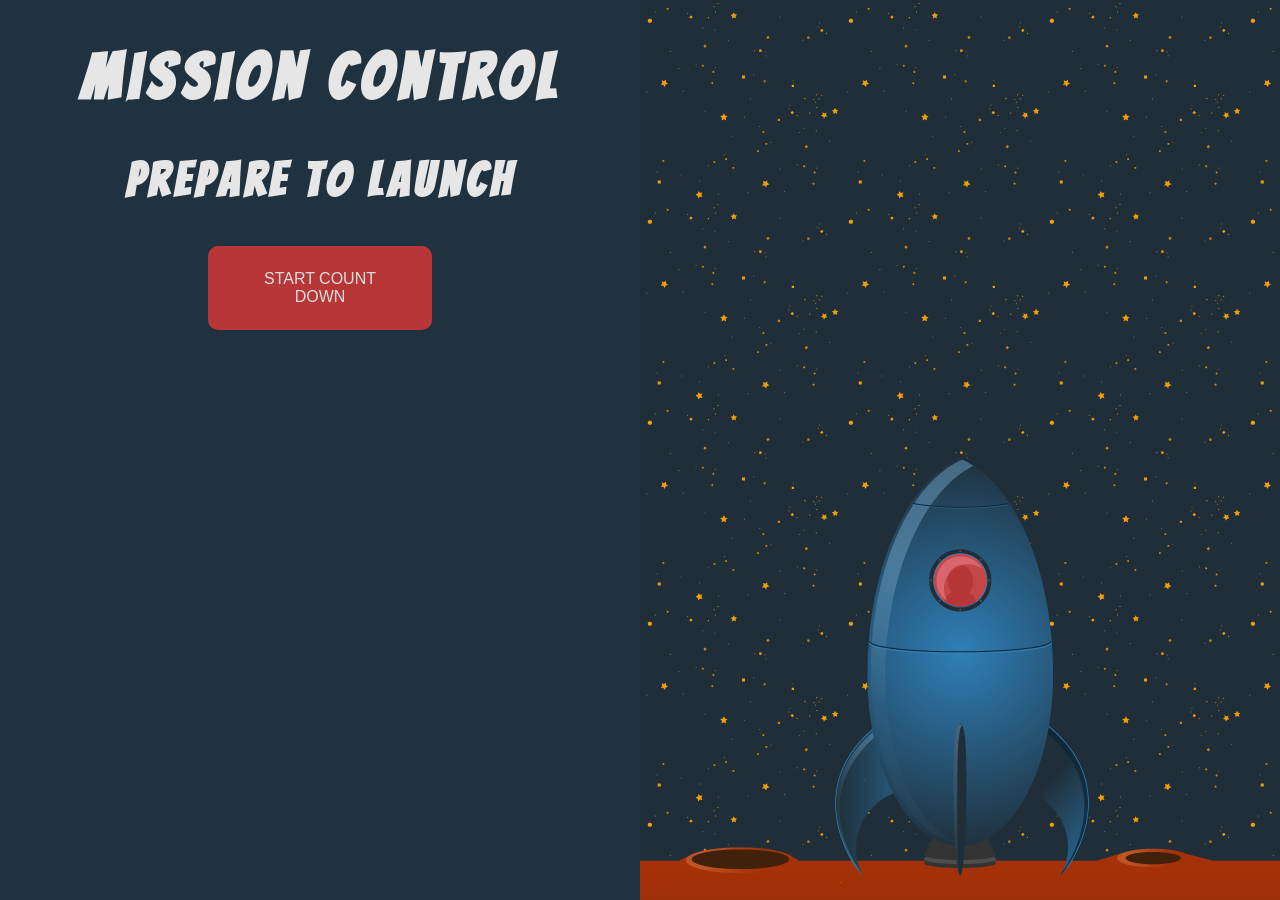
<file: module_3/mission_control/mission_control/index.html>
<!DOCTYPE html>
<html lang="en">
    <head>
        <meta charset="UTF-8">
        <title>Rocket Launcher</title>
        <link rel="stylesheet" type="text/css" href="style.css">
        <link href='https://fonts.googleapis.com/css?family=Bangers' rel='stylesheet' type='text/css'>
    </head>

    <body>
        <div id="left">
            <h1>Mission Control</h1>
            <div id="mission-control">
                <h2 id="control-title"></h2>
                <a href="#" id="control-button" class="hide" ></a>
            </div>
            <h2 id="countdown"></h2>
        </div>

        <div id="right">
            <div id="ground"></div>
            <div id="rocket"></div>
        </div>

        <script type="text/javascript" src="script.js"></script>
    </body>

</html>
</file>
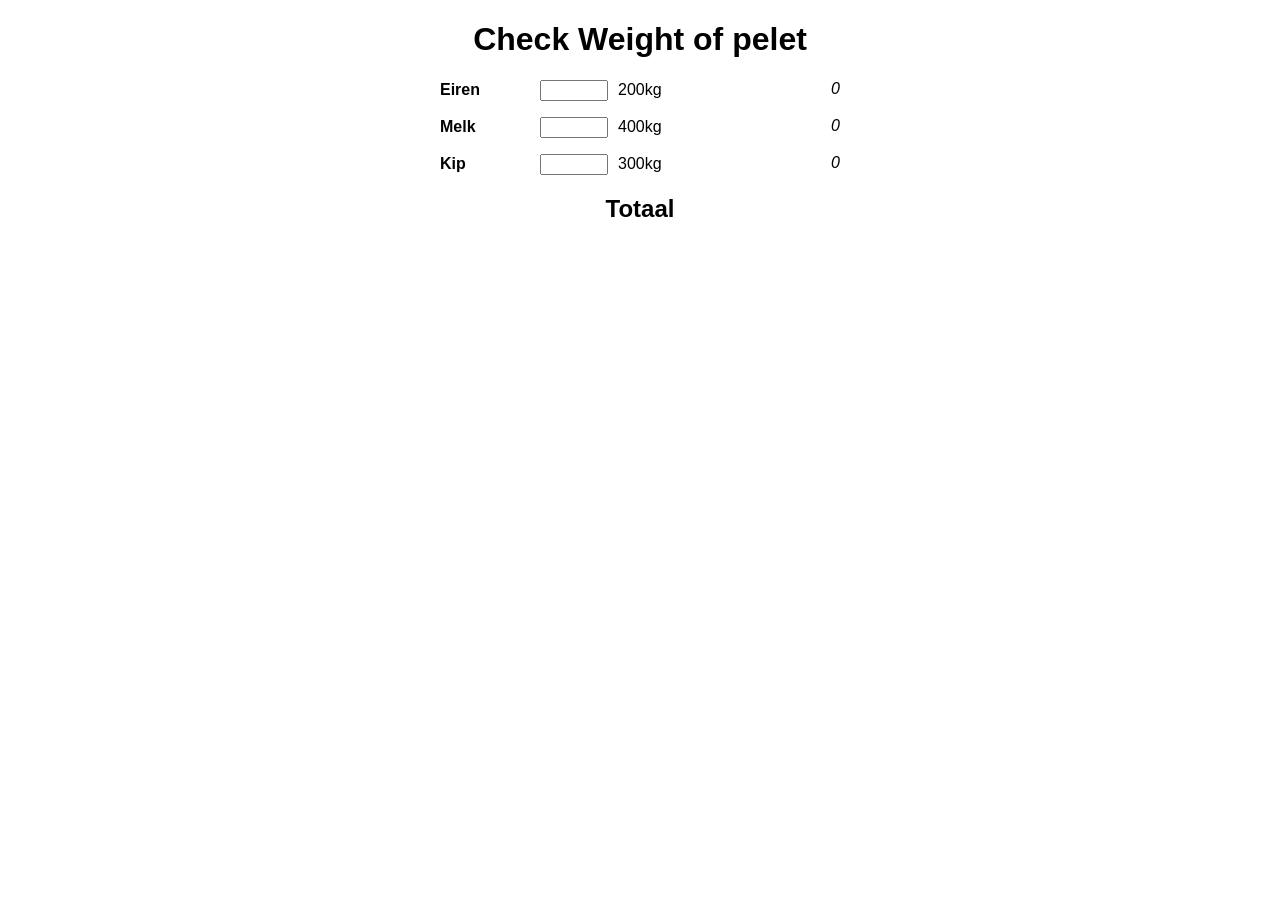
<file: module_3/Deel-2/js/pelet.html>
<!DOCTYPE html>
<html>
<head>
    <link rel="stylesheet" href='pellet.css'>
</head>

<body>
    <h1>Check Weight of pelet</h1>
    <div id ='checker'>
        <!-- <p> -->
            <!-- <label> eiren</label>
            <input type= "number" name="input" id="nr_eiren" min="0" max= "100" value="">
            <span>200</span>
            <span id="eiren">600</span>
        </p>
        <p>
            <label> melk</label>
            <input type="number" name=" input" id="nr_melk" min = "" value="3">
        </p> -->
    </div>
    <h2>Totaal</h2>
    <div id = 'Totaal'>
        

    </div>
    <script src ="meter.js"></script>
</body>
</html>
</file>
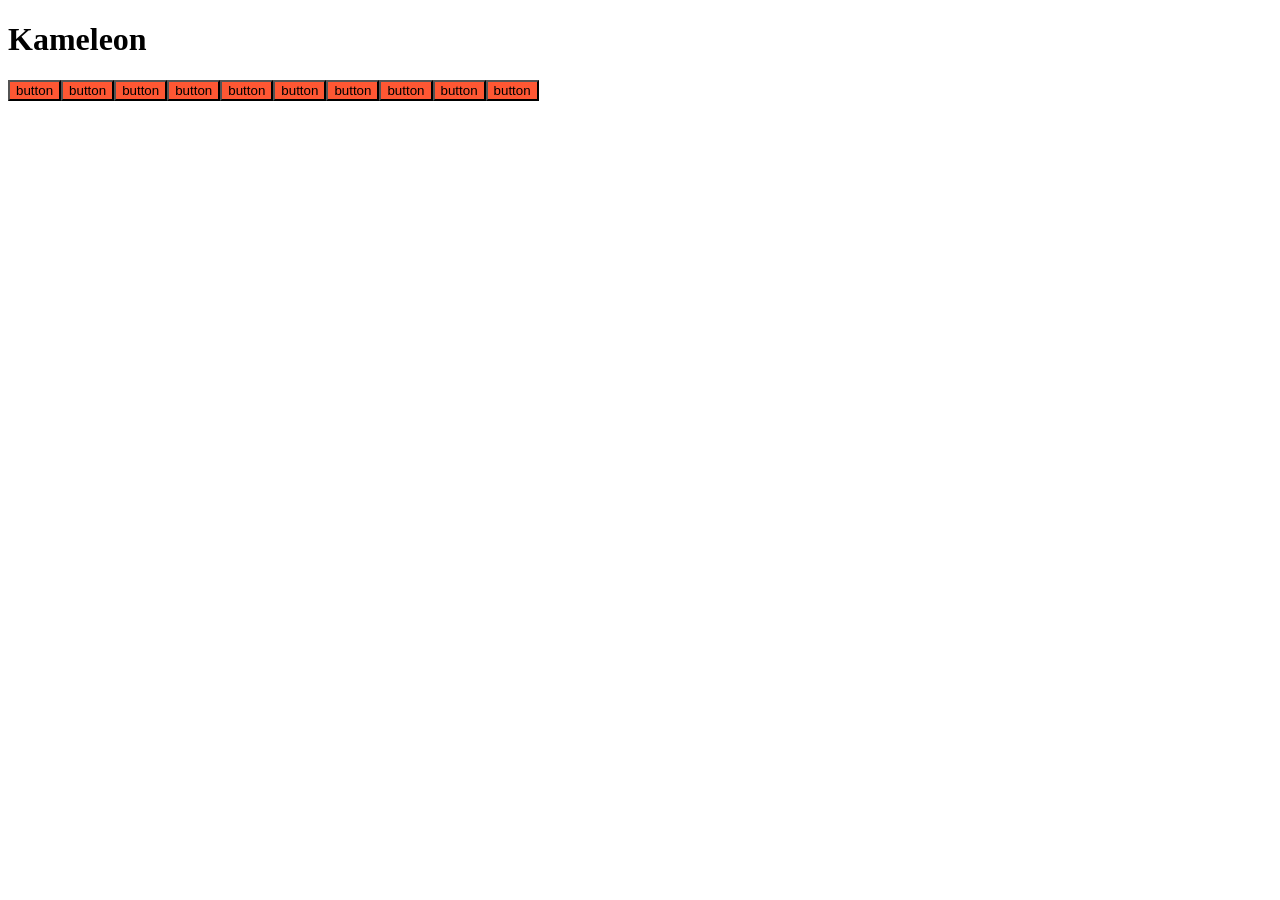
<file: module_3/Deel-2/js_2/kameleon.html>
<!doctype html>
<html>
<head>
    <style>

    </style>
</head>

<body>
    <h1>Kameleon</h1>
    <section id="container"></section>

    <script>
        texts = ['button', 'start', 'knop', 'press'];
colors = ['#FF5733', '#33FF57', '#FF5733', '#5733FF'];

for (i = 0; i < 10; i = i + 1) {
    let button = document.createElement('button');

    button.textIndex = 0
    button.textContent = texts[button.textIndex];
    button.style.backgroundColor = colors[button.textIndex];

    let container = document.getElementById('container');
    // console.dir(container);
    container.appendChild(button);
    button.addEventListener('click', click)
}
function click(event){
    this.textIndex += 1;
    if(this.textIndex >= texts.length)
    {
        this.textIndex = 0;
    }
    this.textContent = texts[this.textIndex];
    
    this.style.backgroundColor = colors[this.textIndex];
    
}
    </script>
</body>

</html>
</file>
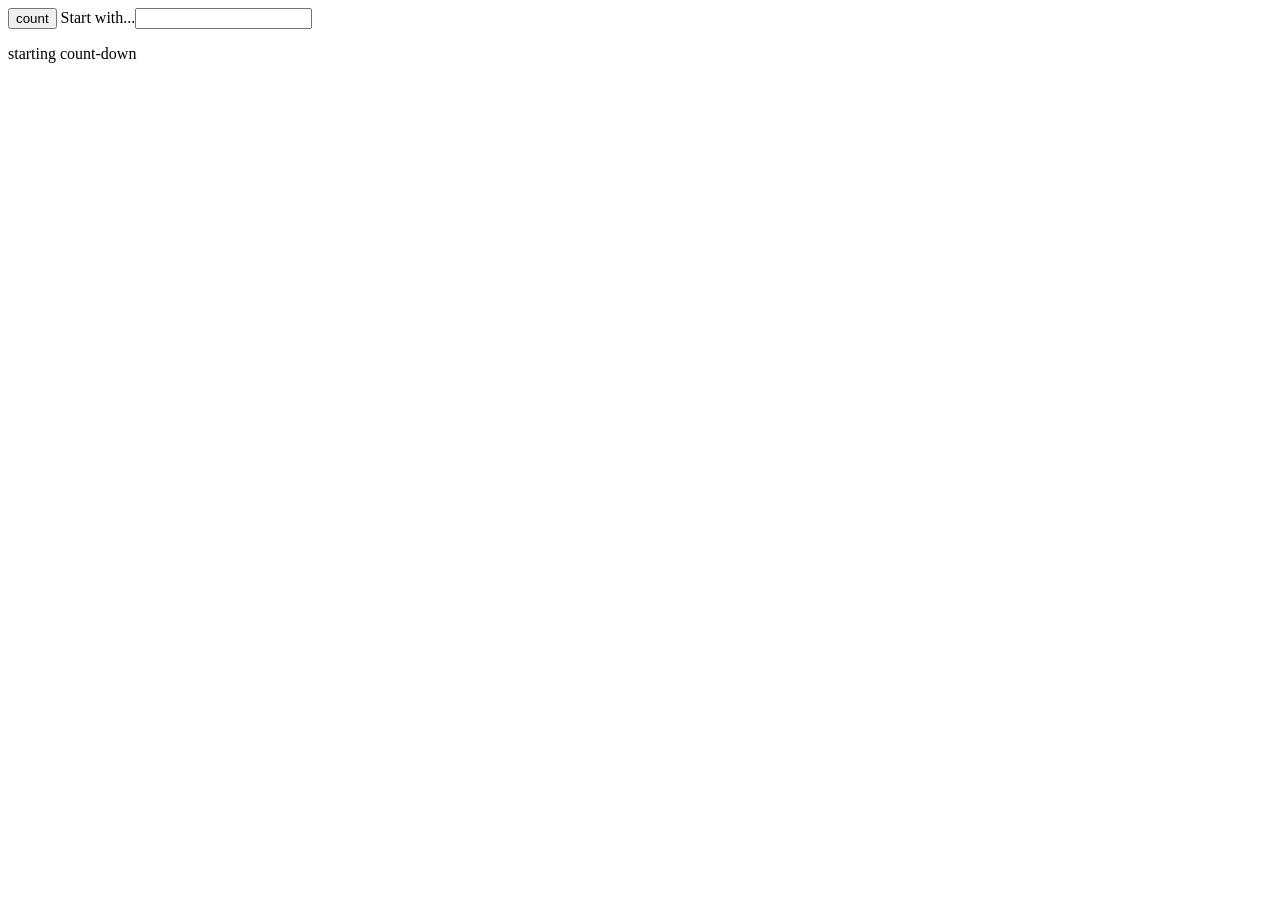
<file: module_3/Deel-2/js_3/aftel.html>
<!doctype html>
<html>
<head>
    <link rel = "stylesheet" href="">
</head>

<style>


</style>
<body>
    <div class="animated-div"></div>
    <button id="press-button">count</button>
    <label>Start with...</label><input id="start-number" type="text">
    <p id="show-count">starting count-down</p>

    <script>
        // let buttonCount = document.getElementById('button-count');
        let buttonCount;
        let pressButton = document.getElementById('press-button');
        let showCount = document.getElementById('show-count');
        let startInput = document.getElementById('start-number');

        function start(event){
            buttonCount = Number(startInput.value ||'10');
            counter =setInterval(doCountDown, 1000);
        }
        pressButton.addEventListener('click', start)
        function blastOff(event){
            alert('booom!!!!')
        }
        function doCountDown(event) {
            console.log('dit is een click van een element');
            showCount.textContent = buttonCount;
            // showCount.textContent = pressButton;
            buttonCount -= 1;
            if (buttonCount == 0){
                showCount.textContent = 'space ship lifting off ....';
                setTimeout(blastOff, 3000);
                clearInterval(counter);
                

            }
            
        }
        // buttonCount.addEventListener('click', doCountDown);

        // countDownId =setInterval(doCountDown, 1000);
        // console.log(countDownId);
    </script>
</body>

</html>
</file>
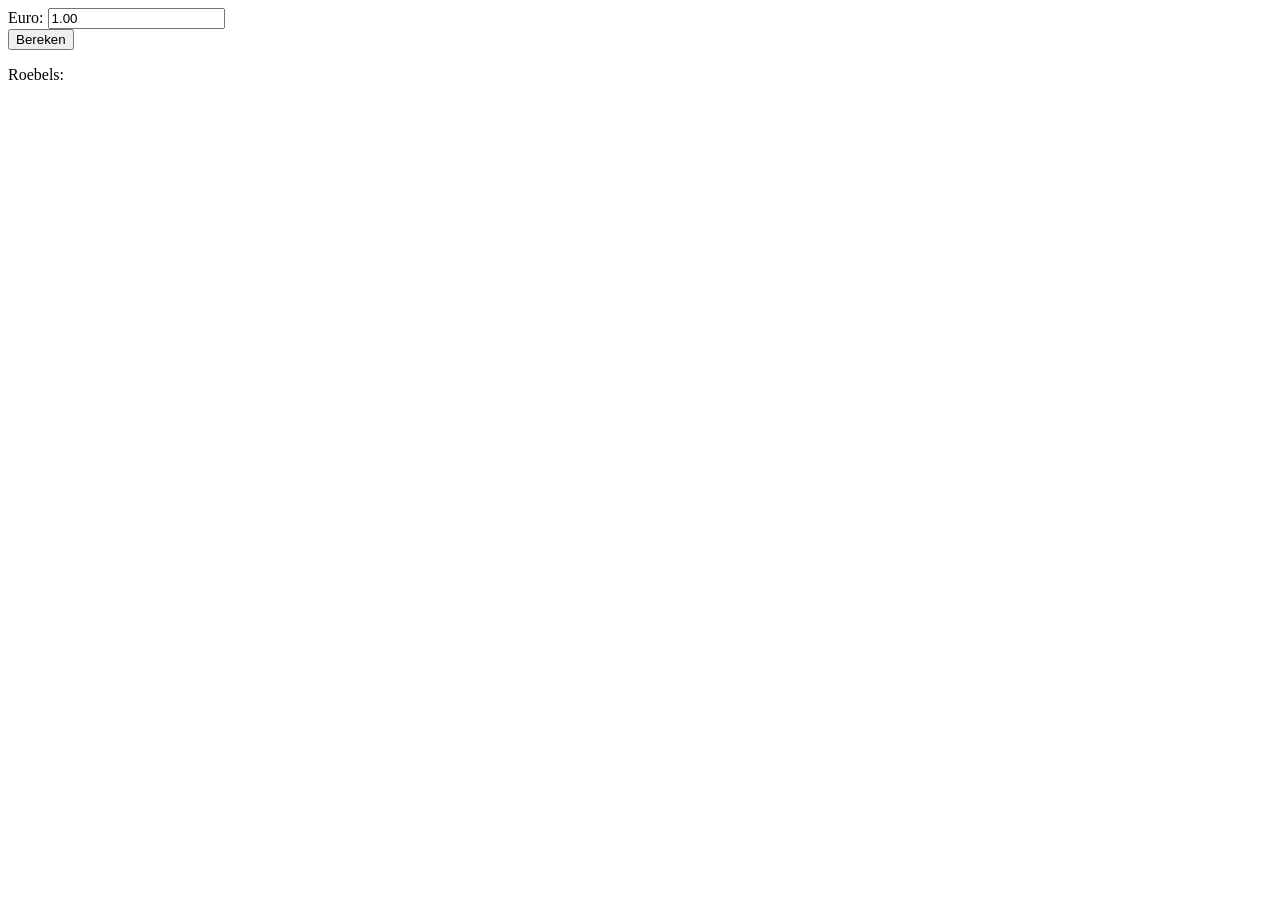
<file: module_3/Deel_1/GUI/buggy1_js.html>
<!-- haal de fouten uit de script -->
<!doctype html>
<html>
<head>
  <title>Roebels</title>
</head>
<body>
  Euro: <input type="text" step="0.01" id="input_euro" value="1.00"><br>

  <button id="bereken">Bereken</button>
  <p>Roebels:</p>
  <p id="bedrag"></p>
</body>
<script>
/*
  Onderstaande script moet ervoor zorgen dat als op de knop Bereken wordt geklikt de function berekening wordt aangeroepen. Deze berekent  het bedrag in roebels.
*/
  const EURO_ROEBEL_KOERS = 109; // is koers = aantal roebels voor 1 euro
  function convertRoebels(event){
    let euroInput = input_euro.value; // regel bevat bug
    let euros = Number(euroInput); // regel bevat bug
    let roebels = euros * EURO_ROEBEL_KOERS;
    bedrag.textContent = roebels;
  }

  bereken.addEventListener('click',convertRoebels); 
</script>
</html>
</file>
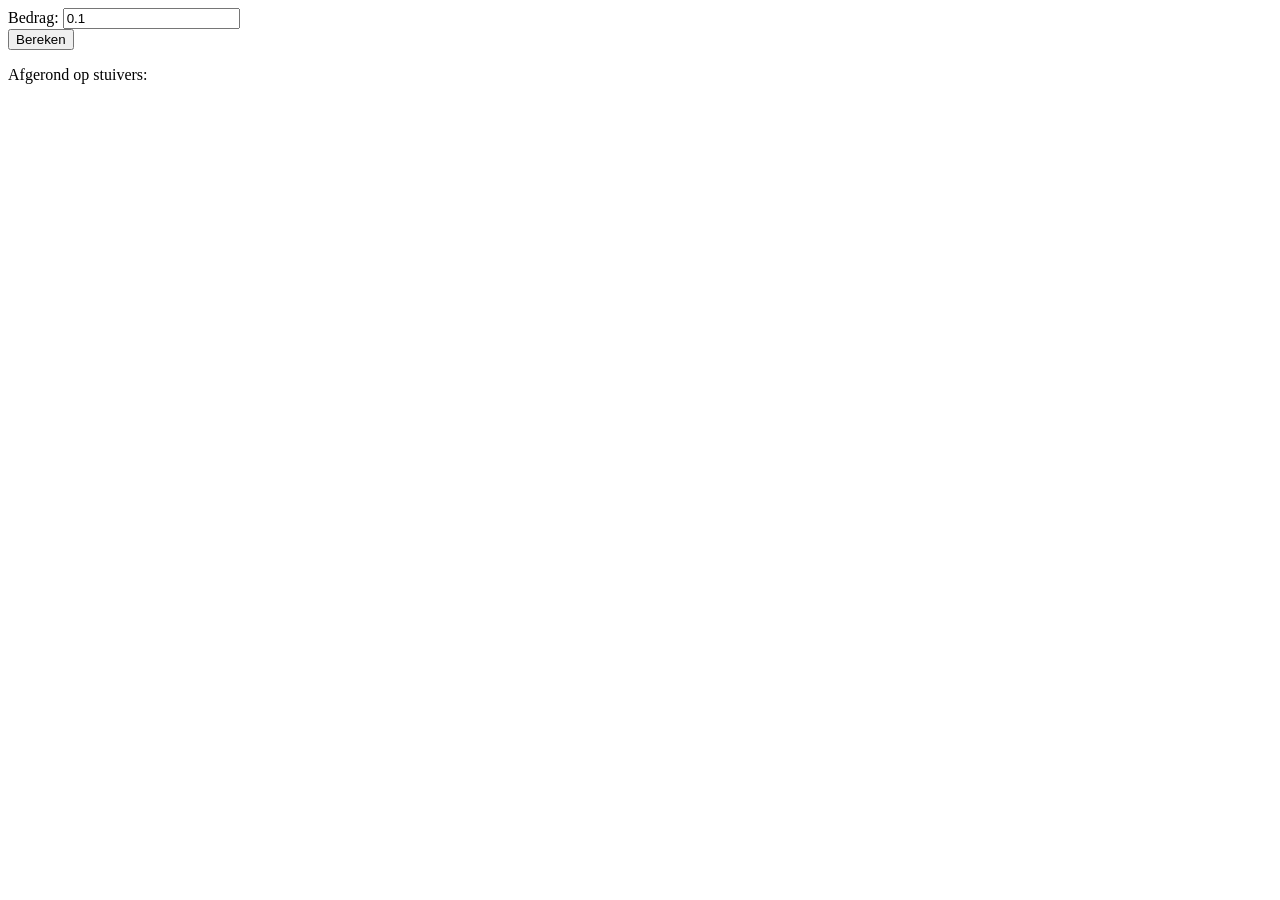
<file: module_3/Deel_1/GUI/buggy2_js.html>
<!-- haal de fouten uit de script -->
<!doctype html>
<html>
<head>
  <title>Ronde stuivers</title>
</head>
<body>
  Bedrag: <input type="number" step="1" id="input_amount" value="0.1"><br>

  <button id="calc">Bereken</button>
  <p>Afgerond op stuivers:</p>
  <p id="result_amount"></p>
</body>
<script>
/*
  Onderstaande script moet ervoor zorgen dat als op de knop Bereken wordt geklikt de function roundToCoin moet worden aangeroepen. Deze rond het bedrag af naar stuivers
*/
  const coin = 5; // regel bevat bug

  function roundToCoin(event){
    let amountInput = input_amount.value; 
    let amount = Number(amountInput); 
    let rounded = Math.round(amount * 100 / coin) * coin/ 100
    result_amount.textContent = rounded; // regel bevat bug
  }

  calc.addEventListener('click',roundToCoin); // regel bevat bug
</script>
</html>
</file>
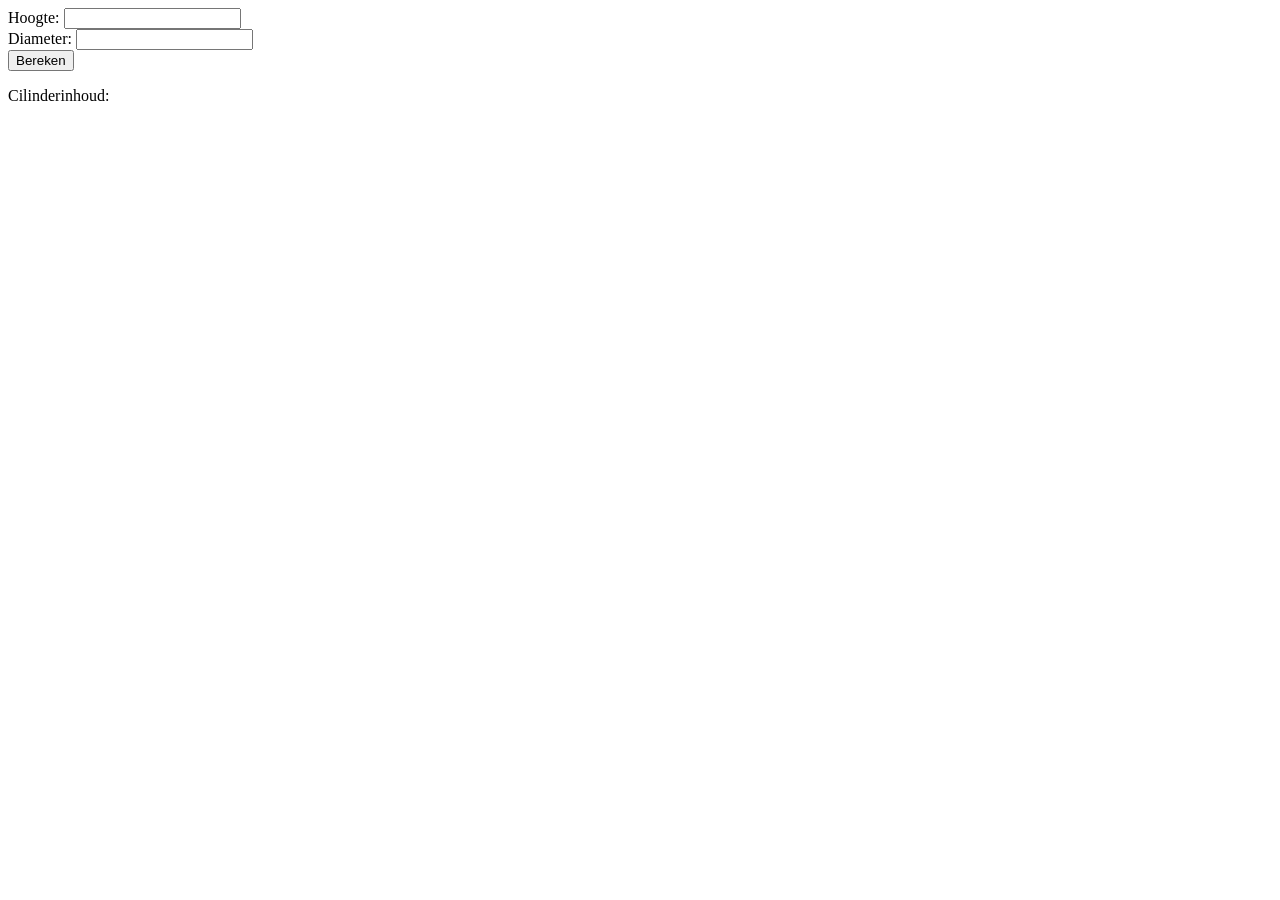
<file: module_3/Deel_1/GUI/buggy3_js.html>
<!-- haal de fouten uit de script -->
<!doctype html>
<html>
<head>
  <title>Ronde stuivers</title>
</head>
<body>
  Hoogte: <input type="number" step="0.01" id="input_height" ><br>
  Diameter: <input type="number" step="0.01" id="input_diameter" ><br>
  <button id="calculate_button">Bereken</button>
  <p>Cilinderinhoud:</p>
  <p id="result"></p>
</body>
<script>
/*
  Onderstaande script moet ervoor zorgen dat als op de knop Bereken wordt geklikt de function calculate moet worden aangeroepen. Deze berekent de cilinderinhoud voor een opgegeven hoogte en diameter van blikken.
*/

  function calculateCilinderContent(diameter, height){
    return (diameter/2) * (diameter/2) * Math.PI;
  }

  function calculate(event){
    let heightInput = input_height.value; 
    let diameterInput = input_diameter.value; 
    let height = Number(heightInput); 
    let diameter = Number(diameterInput); // regel bevat bug
    let content = calculateCilinderContent(diameter) // regel bevat bug
    result.textContent = content.toFixed(2); 
  }

  calculate_button.addEventListener('click',calculate); // regel bevat bug
</script>
</html>
</file>
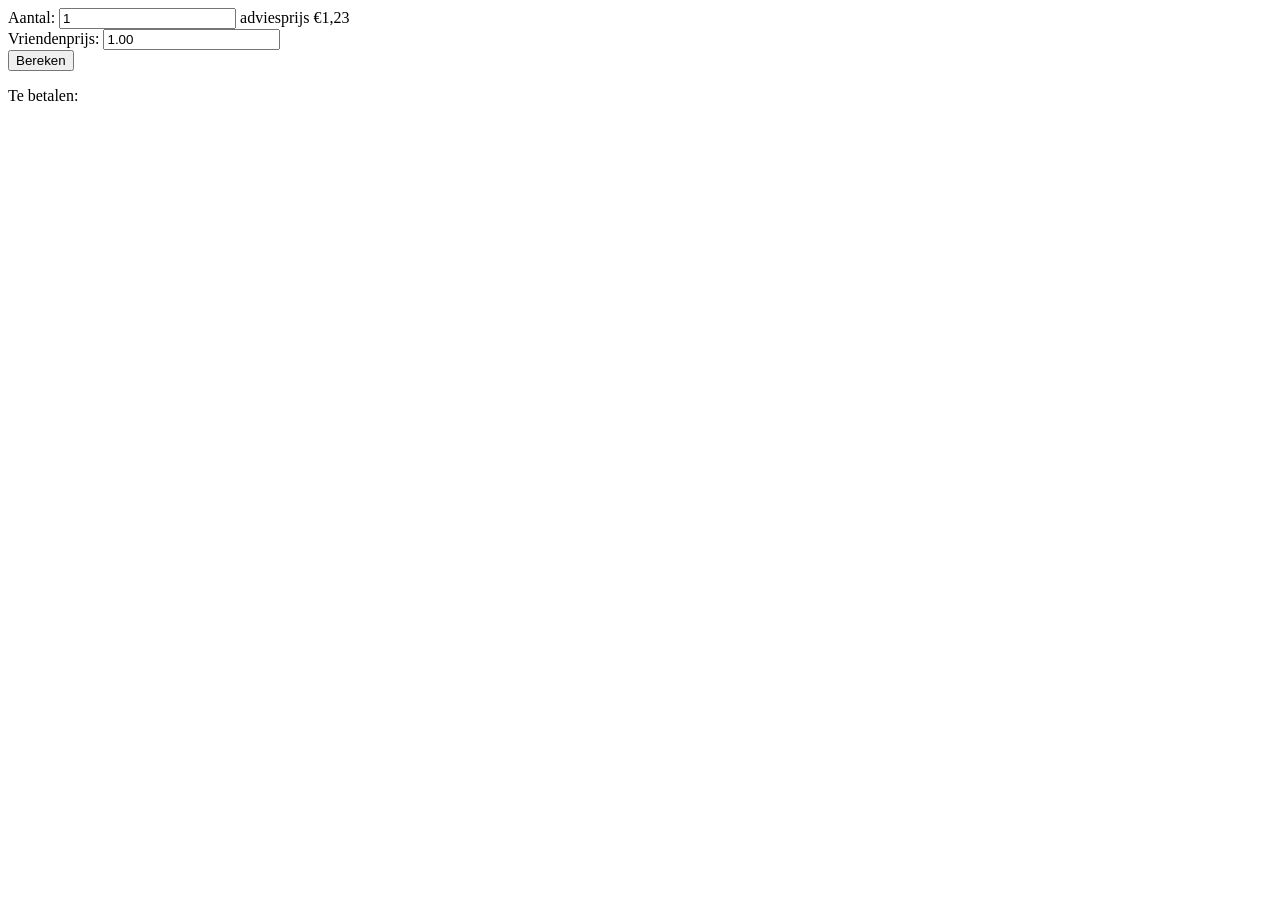
<file: module_3/Deel_1/GUI/buggy4_js.html>
<!-- haal de fouten uit de script -->
<!doctype html>
<html>
<head>
  <title>Price</title>
</head>
<body>
  Aantal: <input type="text" id="amount" value="1"> <span>adviesprijs €1,23 </span><br>
  Vriendenprijs: <input type="number" step="0.01" id="price" value="1.00"><br>

  <button id="bereken">Bereken</button>
  <p>Te betalen:</p>
  <p id="resultaat"></p>
</body>
<script>
/*
  Onderstaande script moet ervoor zorgen dat als op de knop Bereken wordt geklikt de function berekening wordt aangeroepen. Deze function bepaalt eerst of er met een vriendenprijs of een adviesprijs moet worden gerekend. Het totaal te betalen bedrag wordt dan berekend als: het aantal (amount.value) x de gehanteerde prijs. Met Number() zet je een string om naar een getal. Met .toFixed(2) zet je een getal om naar een string met 2 decimalen achter de komma. Het p-element met id: resultaat moet het totaal te betalen bedrag.
*/
  const PRICE = 1.23; // is adviesprijs
  function berekening(event){ 
    let totaal = 0; 
    let priceValue = document.getElementById('price').value; // regel bevat bug
    if (!priceValue) { 
      let newPrice = Number(priceValue); // regel bevat bug
      priceValue = newPrice; // regel bevat 2 bugs
    } 
    let realPrice = PRICE; // bevat bug en heeft een logisch probleem
    let total = realPrice * Number(document.getElementById('amount').value); 
    resultaat.txtContent = total.toFixed(2); // regel bevat 2 bugs
  }

  bereken.addEventListener('click',berekening); // regel bevat bug
</script>
</html>


<!-- haal de fouten uit de script
<!DOCTYPE html>
<html>
<head>
  <title>Price</title>
</head>
<body>
  Aantal: <input type="text" id="amount" value="1"> <span>adviesprijs €1,23 </span><br>
  Vriendenprijs: <input type="number" step="0.01" id="price" value="1.00"><br>

  <button id="bereken">Bereken</button>
  <p>Te betalen:</p>
  <p id="resultaat"></p>
</body>
<script>
  /*
    Onderstaande script moet ervoor zorgen dat als op de knop Bereken wordt geklikt de function berekening wordt aangeroepen. Deze function bepaalt eerst of er met een vriendenprijs of een adviesprijs moet worden gerekend. Het totaal te betalen bedrag wordt dan berekend als: het aantal (amount.value) x de gehanteerde prijs. Met Number() zet je een string om naar een getal. Met .toFixed(2) zet je een getal om naar een string met 2 decimalen achter de komma. Het p-element met id: resultaat moet het totaal te betalen bedrag.
  */
  const PRICE = 1.23; // is adviesprijs
  function berekening(event){ 
    let totaal = 0; 
    let priceValue = price.value; // Fout: 'price' is niet gedefinieerd
    if (!priceValue) { 
      let newPrice = Number(priceValue); // Fout: 'price' is niet gedefinieerd
      price == newPrice; // Fout: Gebruik toekenningsoperator '=' in plaats van '=='
    } 
    let realPrice = PRICE; // Fout: 'PRICE' is niet gedefinieerd
    // Correctie: Zorg ervoor dat 'PRICE' boven de functie wordt gedeclareerd of verplaats deze naar de globale scope
    let total = realPrice * Number(amount.value); 
    resultaat.txtContent = total.toFixed(2); // Fout: 'resultaat' is niet gedefinieerd
    // Correctie: Gebruik 'textContent' in plaats van 'txtContent'
  }

  bereken.addEventListener('click', berekening); // Fout: 'bereken' is niet gedefinieerd
  // Correctie: Voeg een referentie toe aan het HTML-element met de id 'bereken'
</script>
</html> -->
</file>
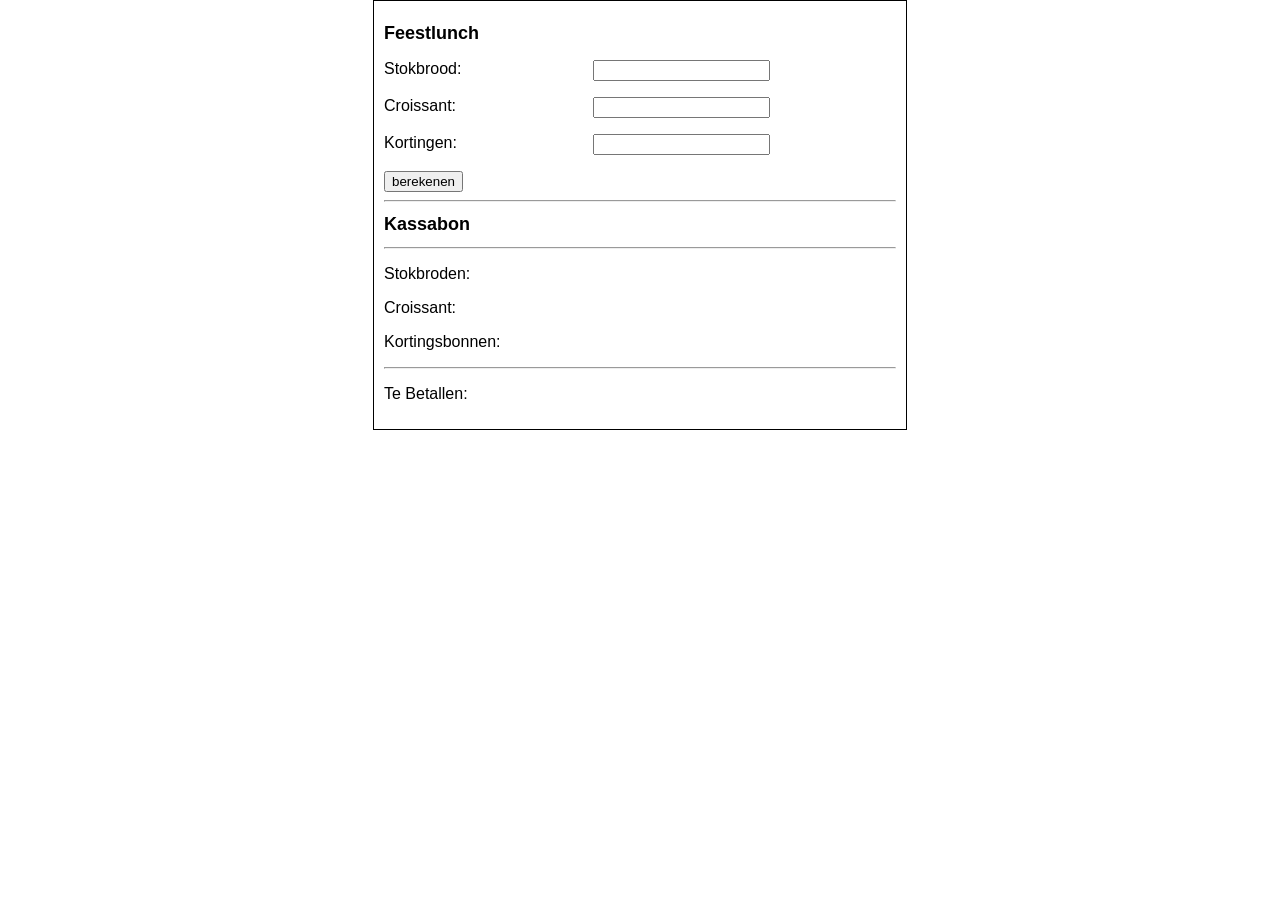
<file: module_3/Deel_1/GUI/feeslunch.html>
<!doctype html>
<html>
<head>
  <title>base</title>
  <link rel="stylesheet" href="style.css">
</head>
<body>
  <h1>Feestlunch</h1>
  <form id="form">
    <p>
      <label>Stokbrood: </label>
      <input type="text" name="input" id="nr_bagettes" min="0">
    </p>
    <p>
        <label>Croissant: </label>
        <input type="text" name="input" id="nr_croissant" min="0">
      </p>
      <p>
        <label>Kortingen: </label>
        <input type="text" name="input" id="nr_coupons" min="0">
      </p>

    <input type="submit" id="submit_button" value="berekenen">
  </form>
  <div id="result">
    <hr>
    <h1>Kassabon</h1>
    <hr>
    <p><label>Stokbroden: </label><span id="receipt_bagettes"></span></p>
    <p><label>Croissant: </label><span id="receipt_croissant"></span></p>
    <p><label>Kortingsbonnen: </label><span id="receipt_coupons"></span></p>
    <hr>
    <p><label>Te Betallen: </label><span id="receipt_total"></span></p>
  </div>

  <script>
    const PRICE_BAGETTES = 1.92;
    const PRICE_CROISSANT = 0.49;
    const PRICE_COUPONS = 0.25

    function calculateReceipt(event){
        let amount_bagettes = Number(nr_bagettes.value || 0);
        let total_bagettes = amount_bagettes * PRICE_BAGETTES;
        let display_bagettes =` ${amount_bagettes} x ${PRICE_BAGETTES} = ${ total_bagettes} `
        console.log(display_bagettes);
        receipt_bagettes.textContent = display_bagettes;

        let amount_croissant = Number(nr_croissant.value || 0);
        let total_croissant = amount_croissant * PRICE_CROISSANT;
        let display_croissant =` ${amount_croissant} x ${PRICE_CROISSANT} = ${ total_croissant} `
        console.log(display_croissant);
        receipt_croissant.textContent = display_croissant;

        let amount_coupons = Number(nr_coupons.value || 0);
        let total_coupons = amount_coupons * PRICE_COUPONS;
        let display_coupons =` ${amount_coupons} x ${PRICE_COUPONS} = ${ total_coupons} `
        console.log(display_coupons);
        receipt_coupons.textContent = display_coupons;

        let bon_total = total_bagettes + total_croissant - total_coupons;
        let display_bon_total =`${bon_total.toFixed(2)} `
        console.log(display_bon_total);
        receipt_total.textContent = display_bon_total;

    }


    submit_button.addEventListener('click',calculateReceipt);

    // prevent document from default trying to really submit
    function form_submit(event){

      event.preventDefault();
    }
    form.addEventListener('submit',form_submit)

  </script>
</body>
</html>
</file>
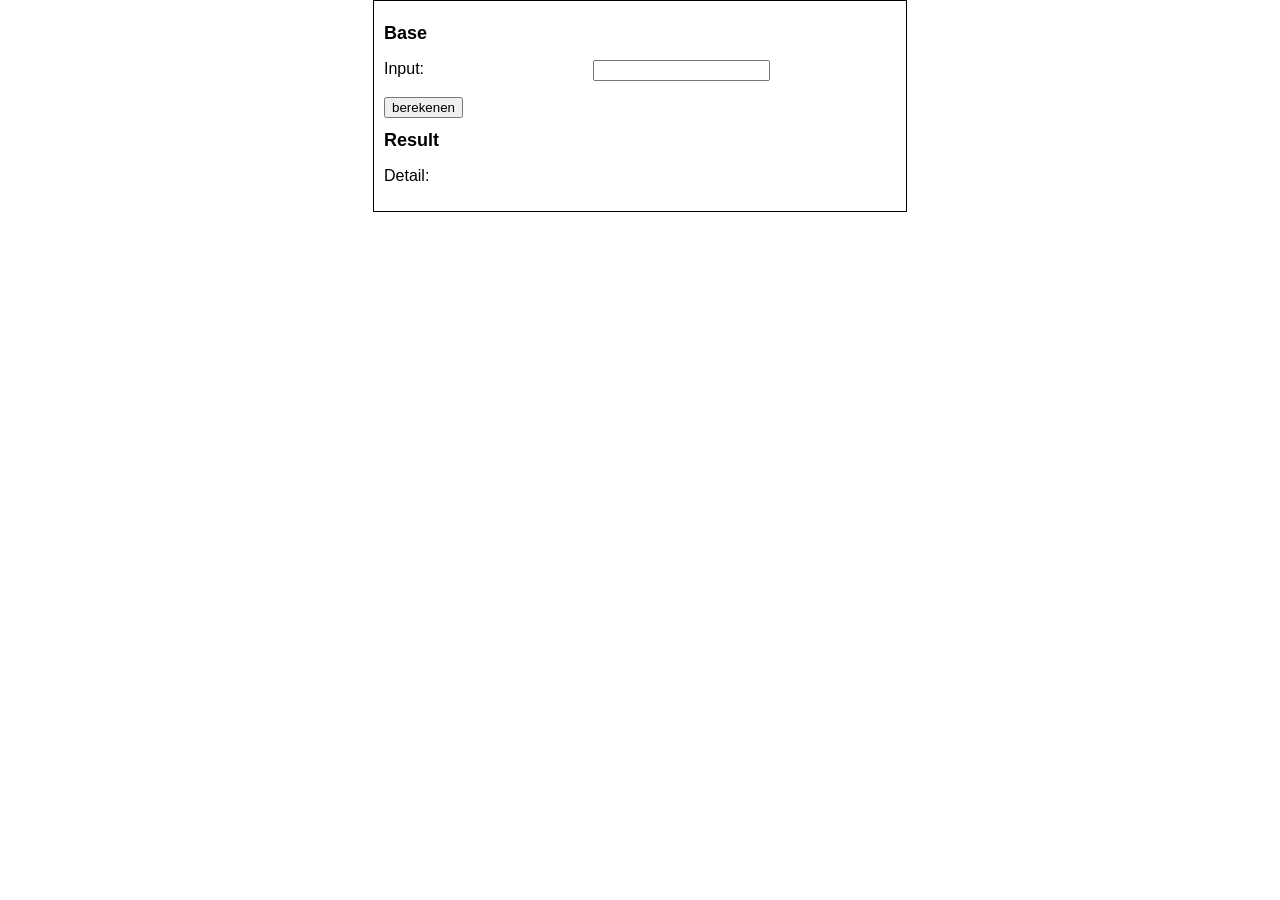
<file: module_3/Deel_1/GUI/form.html>
<!doctype html>
<html>
<head>
  <title>base</title>
  <link rel="stylesheet" href="style.css">
</head>
<body>
  <h1>Base</h1>
  <form id="form">
    <p>
      <label>Input: </label>
      <input type="text" name="input" id="input">
    </p>
    <input type="submit" id="submit_button" value="berekenen">
  </form>
  <div id="result">
    <h1>Result</h1>
    <p><label>Detail: </label><span id="detail"></span></p>
  </div>

  <script>
    function submit(event){
      detail.textContent = input.value;
    }
    submit_button.addEventListener('click',submit);

    // prevent document from default trying to really submit
    function form_submit(event){
      event.preventDefault();
    }
    form.addEventListener('submit',form_submit)

  </script>
</body>
</html>
</file>
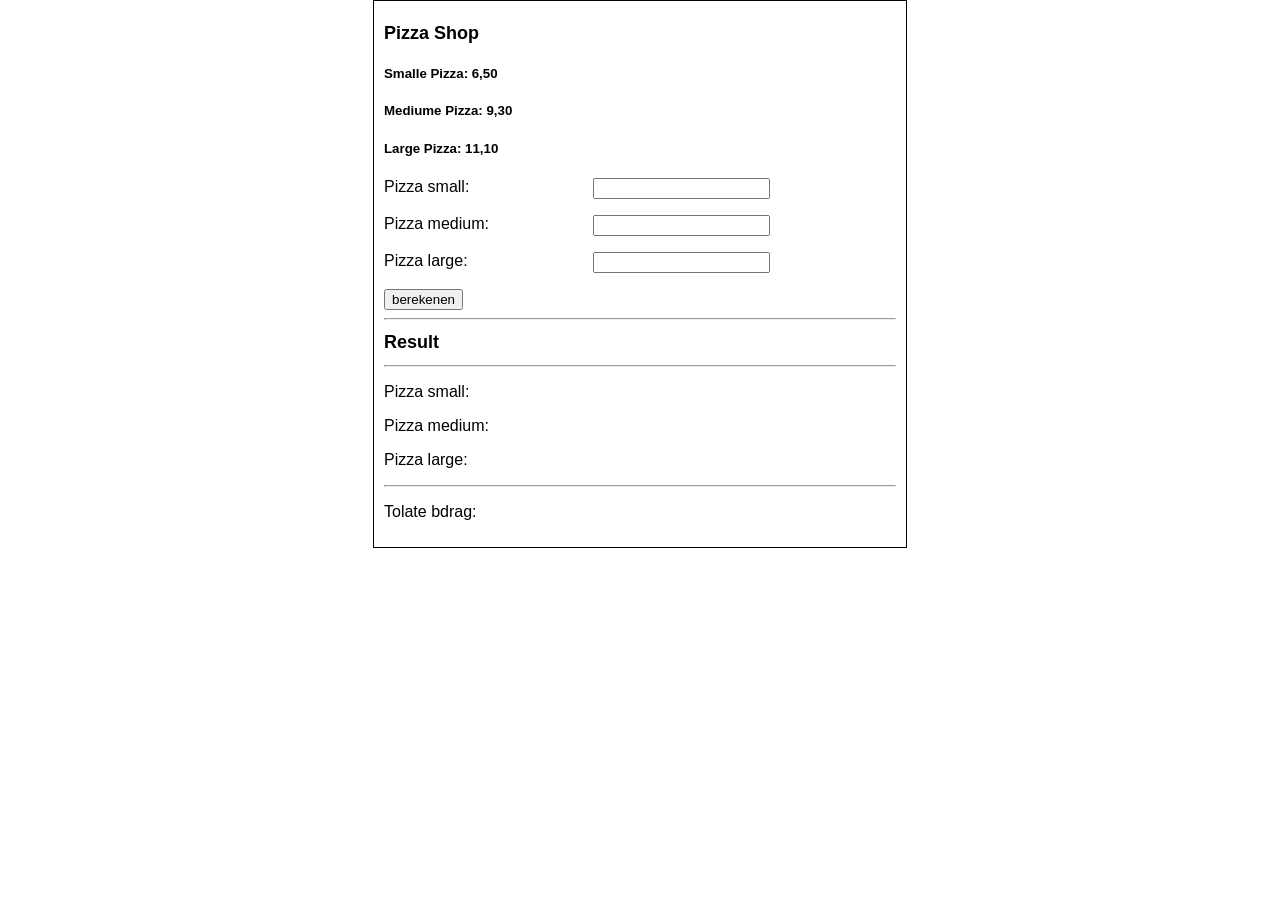
<file: module_3/Deel_1/GUI/pizza_calculator.html>
<!doctype html>
<html>
<head>
  <title>base</title>
  <link rel="stylesheet" href="style.css">
</head>
<body>
  <h1>Pizza Shop</h1>
  <h5>Smalle Pizza: 6,50</h5>
  <h5>Mediume Pizza: 9,30</h5>
  <h5>Large Pizza: 11,10</h5>
  <form id="form">
    <p>
      <label>Pizza small: </label>
      <input type="text" name="input" id="small" min="0" >
    </p>
    <p>
        <label>Pizza medium: </label>
        <input type="text" name="input" id="medium" min="0">
    </p>
    <p>
        <label>Pizza large: </label>
        <input type="text" name="input" id="large" min="0">
    </p>
    
    <input type="submit" id="submit_button" value="berekenen">
  </form>
  <div id="result">
    <hr>
    <h1>Result</h1>
    <hr>
    <p><label>Pizza small: </label><span id="nr_small"></span></p>
    <p><label>Pizza medium: </label><span id="nr_medium"></span></p>
    <p><label>Pizza large: </label><span id="nr_large"></span></p>
    <hr>
    <p><label>Tolate bdrag: </label><span id="total_buget"></span></p>
  </div>

  <script>
    const PIZZA_SMAL = 6.50
    const PIZZA_MEDIUM = 9.30
    const PIZZA_LARGE = 11.10
    function submit(event){
        let pizza_smal = Number (small.value ||0);
        let total_smal = pizza_smal * PIZZA_SMAL
        let display_smal = `${PIZZA_SMAL} x ${pizza_smal} = ${total_smal.toFixed(2)}`
        nr_small.textContent = display_smal


        let pizza_medium = Number (medium.value ||0);
        let total_medium = pizza_medium * PIZZA_MEDIUM
        let display_medium = `${PIZZA_MEDIUM} x ${pizza_medium} = ${total_medium.toFixed(2)}`
        nr_medium.textContent = display_medium


        let pizza_large = Number (large.value ||0);
        let total_large = pizza_large * PIZZA_LARGE
        let display_large = `${PIZZA_LARGE} x ${pizza_large} = ${total_large.toFixed(2)}`
        nr_large.textContent = display_large

        let bon_total = total_smal + total_medium + total_large;
        total_buget.textContent= bon_total.toFixed(2)
    }
    submit_button.addEventListener('click',submit);

    // prevent document from default trying to really submit
    function form_submit(event){
      event.preventDefault();
    }
    form.addEventListener('submit',form_submit)

  </script>
</body>
</html>
</file>
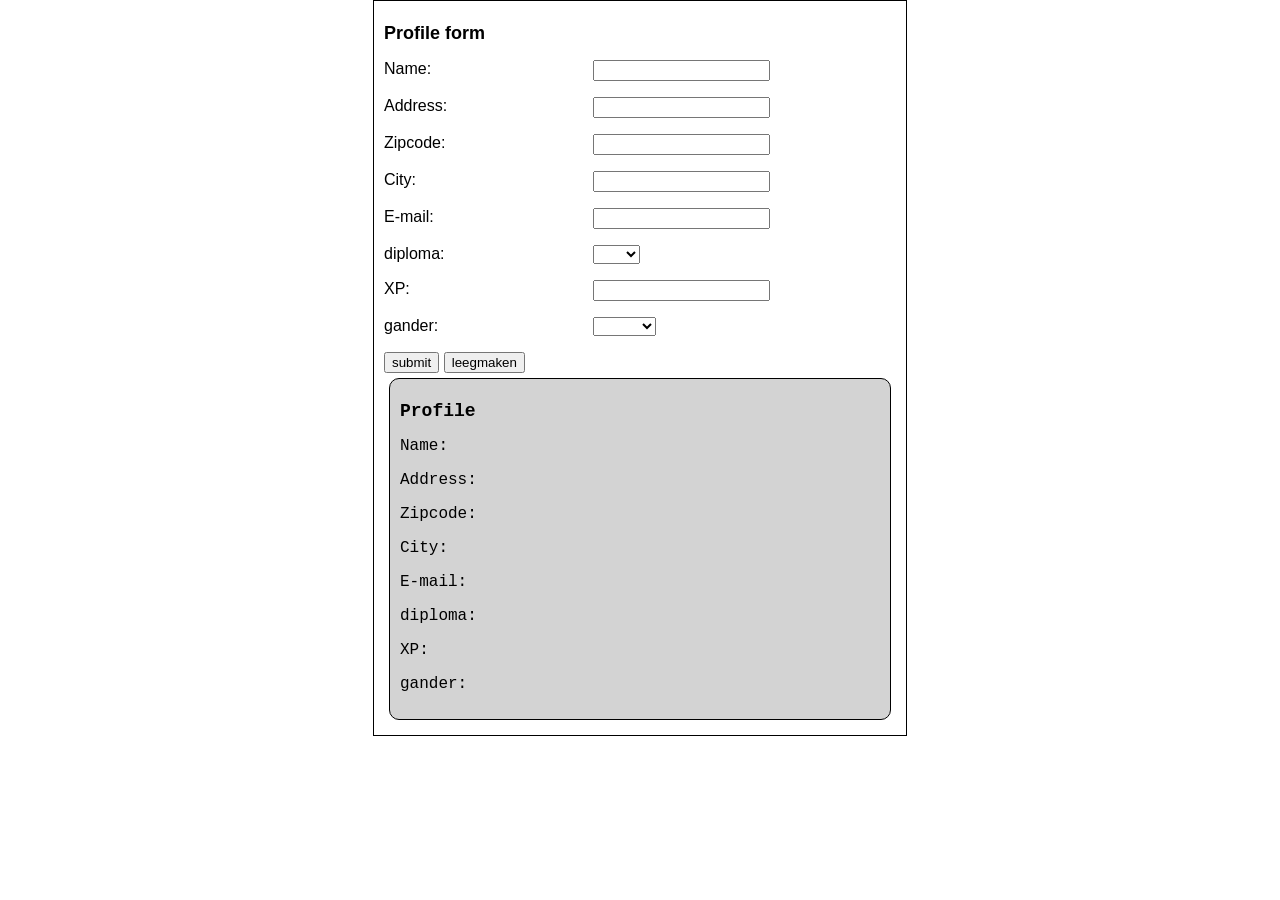
<file: module_3/Deel_1/GUI/profile.html>
<!doctype html>
<html>
<head>
  <title>New Profile</title>
  <link rel="stylesheet" href="style.css">
</head>
<body>
  <h1>Profile form</h1>
  <form id="form_profile">
    <p>
      <label>Name: </label>
      <input type="text" name="input_name" id="input_name" >
    </p>
    <p>
      <label>Address: </label>
      <input type="text" name="input_address" id="input_address">
    </p>
    <p>
      <label>Zipcode: </label>
      <input type="text" name="input_zipcode" id="input_zipcode">
    </p>
    <p>
      <label>City: </label>
      <input type="text" name="input_city" id="input_city">
    </p>
    <p>
      <label>E-mail: </label>
      <input type="text" name="input_email" id= input_email>
    </p>
    <p>
      <label>diploma: </label>
      <select name="input_diploma" id="input_diploma">
      <option value=""></option>
      <option value="JA">JA</option>
      <option value="Nee">Nee</option>
    </select>
    </p>
    <p>
      <label>XP: </label>
      <input type="number" name="input_XP" id="input_XP"required min="0">
    </p>
    <p>
      <label>gander: </label>
      <select name="input_diploma" id="input_gander">
        <option value=""></option>
        <option value="man">man</option>
        <option value="=vrouw">vrouw</option>
        <option value="ander">anders</option>
      </select> 
    </p>

    <input type="submit" id="submit_button" value="submit">
    <input type="reset"  id="leegmaken" value="leegmaken">
    
  </form>
  <div id="profile">
    <h1>Profile</h1>
    <p><label>Name: </label><span id="display_name"></span></p>
    <p><label>Address: </label><span id="display_address"></span></p>
    <p><label>Zipcode: </label><span id="display_zipcode"></span></p>
    <p><label>City: </label><span id="display_city"></span></p>
    <p><label>E-mail:</label><span id="display_email"></span></p>
    <p><label>diploma:</label><span id="display_diploma"></span></p>
    <p><label>XP:</label><span id="display_XP"></span></p>
    <p><label>gander:</label><span id="display_gander"></span></p>
    
  </div>

  <script>
    function submit(event){

      
      // input_name.value= input_name.value.toUpperCase();
      // if(input_name.value.length ==0 ) {
      //   alert('Nee,nee, wel invullen he!!')
      // }
      // if (display_name.textContent = input_name.value)
      // {
      //   alert('name has changed since last submit')
      // }
      display_name.textContent = input_name.value;
      display_address.textContent = input_address.value;
      display_zipcode.textContent = input_zipcode.value;
      display_city.textContent = input_city.value;
      display_email.textContent = input_email.value;
      display_diploma.textContent = input_diploma.value;
      display_XP.textContent = input_XP.value;
      display_gander.textContent = input_gander.value;
      
      
    }
    submit_button.addEventListener('click',submit);
    

    // prevent document from default trying to really submit
    function form_submit(event){
      event.preventDefault();
    }
    form_profile.addEventListener('submit',form_submit)

    function alertChange(event){
      alert('valeu changed');
    }

    // input_name.addEventListener('click',alertChange);
  </script>
</body>
</html>
</file>
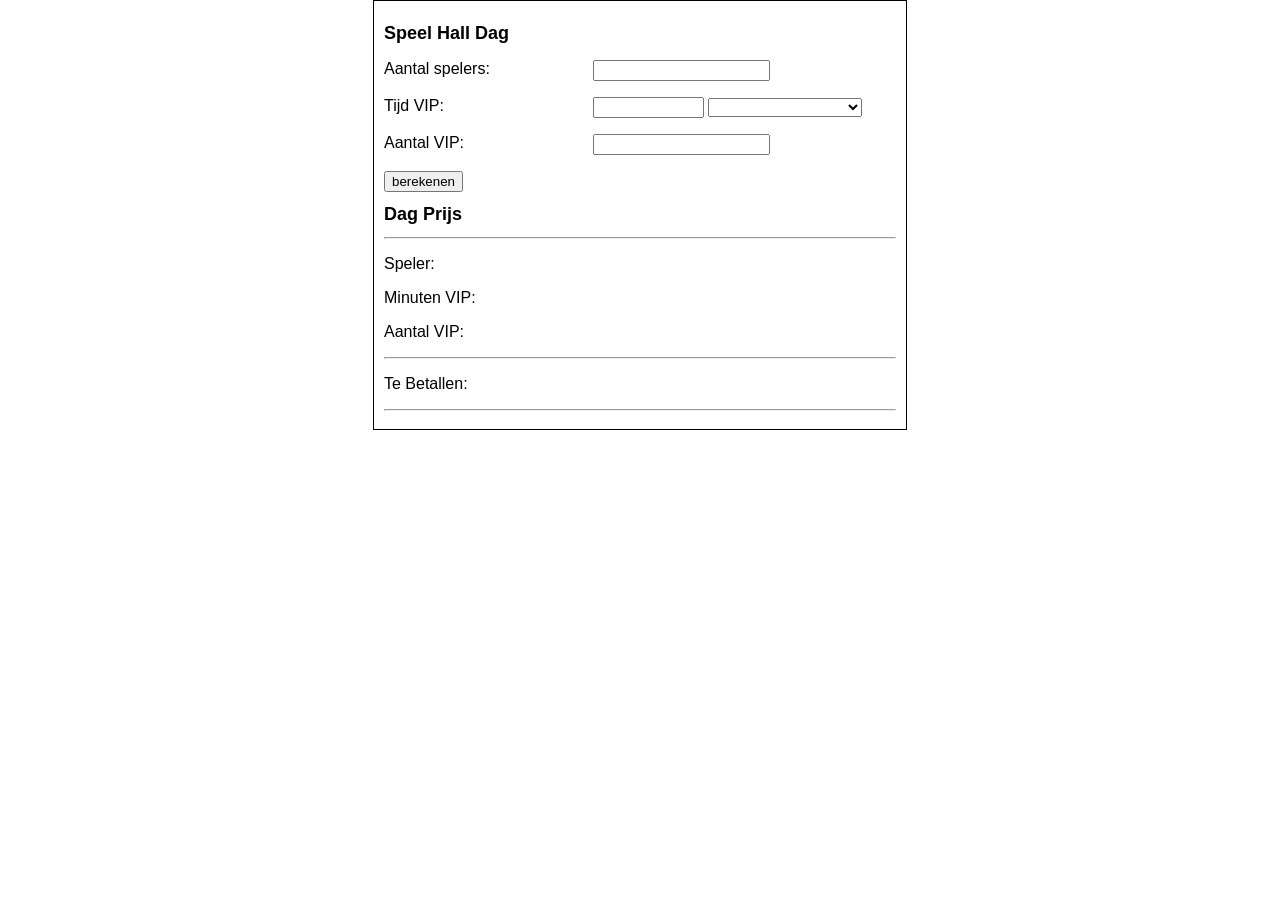
<file: module_3/Deel_1/GUI/speel_hall_dag.html>
<!doctype html>
<html>
<head>
  <title>base</title>
  <link rel="stylesheet" href="style.css">
</head>
<body>
  <h1>Speel Hall Dag</h1>
  <form id="form">
    <p>
      <label>Aantal spelers: </label>
      <input type="text" name="input" id="players" min="0" >
    </p>
    <p>
        <label>Tijd VIP: </label>
        <input type="text" name="input" id="seat_VIP" min="0" >
        <select id="time_selecter">
          <option value=""></option>
          <option value="Minuten">Minuten</option>
          <option value="Uren">Uren</option>
        </select>
      
      </p>
      <p>
        <label>Aantal VIP: </label>
        <input type="text" name="input" id="VR_players" min="0">
      </p>
      
        
      

    <input type="submit" id="submit_button" value="berekenen" min="0">
  </form>
  <div id="result">
    <h1>Dag Prijs</h1>
    <hr>
    <p><label>Speler: </label><span id="nr_players"></span></p>
    <p><label>Minuten VIP: </label><span id="time_VIP">  </span></p>
    <p><label>Aantal VIP: </label><span id="nr_playersVR"></span></p>
    <hr>
    <p><label>Te Betallen: </label><span id="receipt_total"></span></p>
    <hr>
  </div>

  <script>
    const PRICE_PLAYERS = 12.45
    const TIME_VIP = 5
    const PRICE_VIP = 0.65
    const HOURS = 60

    function calculateVip(event){


        let amount_players = Number(players.value || 0);
        let total_players = amount_players * PRICE_PLAYERS;
        let display_players =` ${amount_players} x ${PRICE_PLAYERS} = ${ total_players.toFixed(2)} `
        console.log(display_players);
        nr_players.textContent = display_players;

        
        
        let time = Number(seat_VIP.value || 0);
        let total_VIP_price = (time / TIME_VIP) * PRICE_VIP;
        
        if(time_selecter.value == "Uren"){
          total_VIP_price = ((time * HOURS) / TIME_VIP) * PRICE_VIP;
        }
        let display_time = `${time}  x ${60} / ${TIME_VIP} x ${PRICE_VIP} = ${total_VIP_price.toFixed(2)}`
        console.log(display_time);
        time_VIP.textContent = display_time;


        let amount_VRplayers= Number(VR_players.value || 0);
        let total_players_VIP= amount_VRplayers * total_VIP_price;
        let display_VR = `${amount_VRplayers} x ${total_VIP_price.toFixed(2)} = ${total_players_VIP.toFixed(2)}`
        console.log(display_VR);
        nr_playersVR.textContent = display_VR


        let bon_total = total_players + total_players_VIP;
        let display_bon_total =`${bon_total.toFixed(2)} `
        console.log(display_bon_total);
        receipt_total.textContent = display_bon_total;

    }
    submit_button.addEventListener('click',calculateVip);

    // prevent document from default trying to really submit
    function form_submit(event){
      event.preventDefault();
    }
    form.addEventListener('submit',form_submit)

  </script>
</body>
</html>
</file>
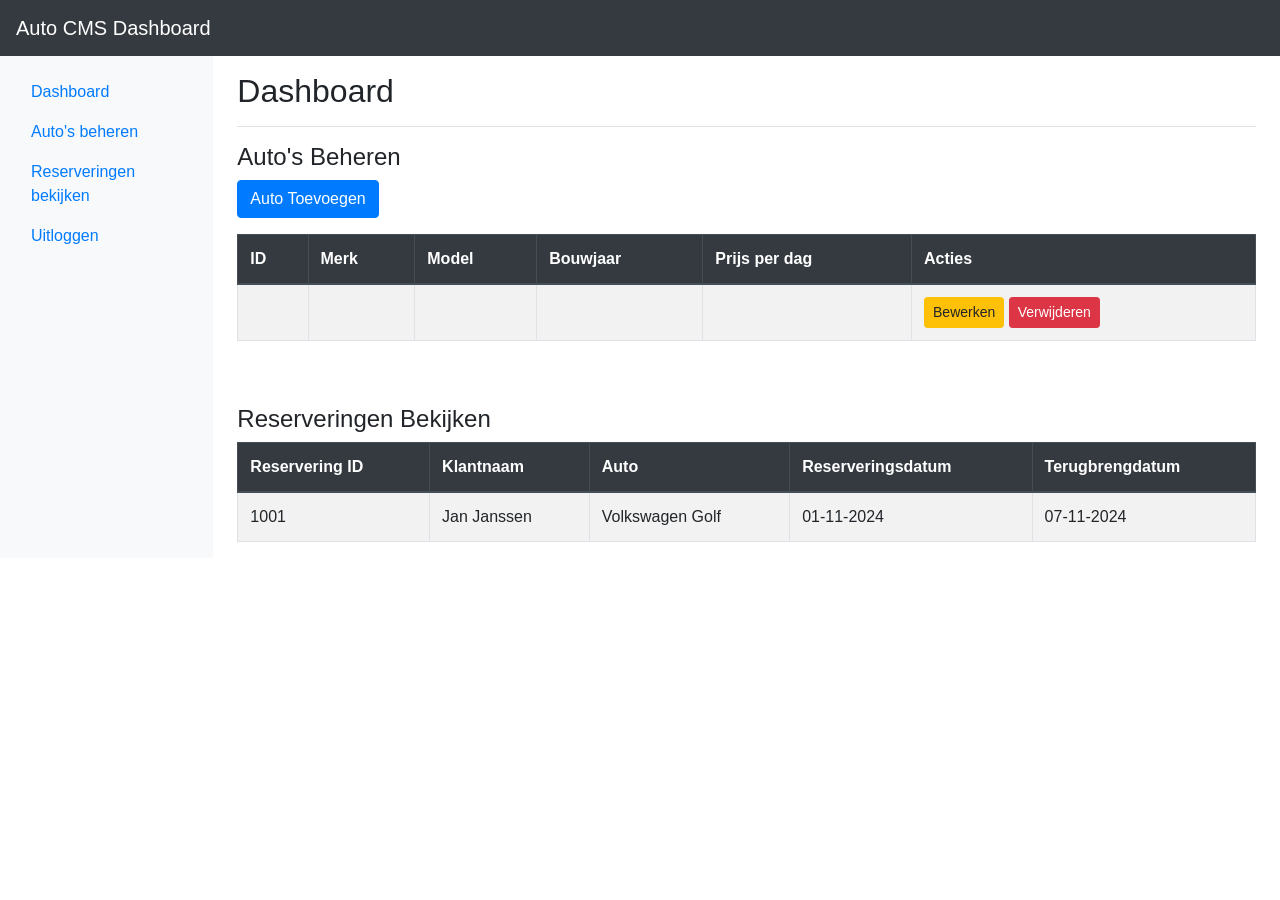
<file: module_3/Deel_1/test/test.html>
<!DOCTYPE html>
<html lang="nl">
<head>
    <meta charset="UTF-8">
    <meta name="viewport" content="width=device-width, initial-scale=1.0">
    <title>Auto-Reserveringssysteem Dashboard</title>
    <link href="https://stackpath.bootstrapcdn.com/bootstrap/4.5.2/css/bootstrap.min.css" rel="stylesheet">
</head>
<body>
    <!-- Dashboard Header -->
    <nav class="navbar navbar-expand-lg navbar-dark bg-dark">
        <a class="navbar-brand" href="#">Auto CMS Dashboard</a>
    </nav>

    <div class="container-fluid">
        <div class="row">
            <!-- Sidebar -->
            <nav class="col-md-3 col-lg-2 d-none d-md-block bg-light sidebar">
                <div class="sidebar-sticky pt-3">
                    <ul class="nav flex-column">
                        <li class="nav-item">
                            <a class="nav-link active" href="#">
                                Dashboard
                            </a>
                        </li>
                        <li class="nav-item">
                            <a class="nav-link" href="#">
                                Auto's beheren
                            </a>
                        </li>
                        <li class="nav-item">
                            <a class="nav-link" href="#">
                                Reserveringen bekijken
                            </a>
                        </li>
                        <li class="nav-item">
                            <a class="nav-link" href="#">
                                Uitloggen
                            </a>
                        </li>
                    </ul>
                </div>
            </nav>

            <!-- Main Content -->
            <main role="main" class="col-md-9 ml-sm-auto col-lg-10 px-md-4">
                <div class="d-flex justify-content-between flex-wrap flex-md-nowrap align-items-center pt-3 pb-2 mb-3 border-bottom">
                    <h1 class="h2">Dashboard</h1>
                </div>

                <!-- Car Management Section -->
                <section id="car-management">
                    <h4>Auto's Beheren</h4>
                    <button class="btn btn-primary mb-3" data-toggle="modal" data-target="#addCarModal">Auto Toevoegen</button>

                    <div class="table-responsive">
                        <table class="table table-striped table-bordered">
                            <thead class="thead-dark">
                                <tr>
                                    <th>ID</th>
                                    <th>Merk</th>
                                    <th>Model</th>
                                    <th>Bouwjaar</th>
                                    <th>Prijs per dag</th>
                                    <th>Acties</th>
                                </tr>
                            </thead>
                            <tbody>
                                <!-- Hier komen de auto's dynamisch -->
                                <tr>
                                    <td></td>
                                    <td></td>
                                    <td></td>
                                    <td></td>
                                    <td></td>
                                    <td>
                                        <button class="btn btn-sm btn-warning">Bewerken</button>
                                        <button class="btn btn-sm btn-danger">Verwijderen</button>
                                    </td>
                                </tr>
                            </tbody>
                        </table>
                    </div>
                </section>

                <!-- Reservations Section -->
                <section id="reservations" class="mt-5">
                    <h4>Reserveringen Bekijken</h4>
                    <div class="table-responsive">
                        <table class="table table-striped table-bordered">
                            <thead class="thead-dark">
                                <tr>
                                    <th>Reservering ID</th>
                                    <th>Klantnaam</th>
                                    <th>Auto</th>
                                    <th>Reserveringsdatum</th>
                                    <th>Terugbrengdatum</th>
                                </tr>
                            </thead>
                            <tbody>
                                <!-- Hier komen de reserveringen dynamisch -->
                                <tr>
                                    <td>1001</td>
                                    <td>Jan Janssen</td>
                                    <td>Volkswagen Golf</td>
                                    <td>01-11-2024</td>
                                    <td>07-11-2024</td>
                                </tr>
                            </tbody>
                        </table>
                    </div>
                </section>
            </main>
        </div>
    </div>

    <!-- Add Car Modal -->
    <div class="modal fade" id="addCarModal" tabindex="-1" role="dialog" aria-labelledby="addCarModalLabel" aria-hidden="true">
        <div class="modal-dialog" role="document">
            <div class="modal-content">
                <div class="modal-header">
                    <h5 class="modal-title" id="addCarModalLabel">Auto Toevoegen</h5>
                    <button type="button" class="close" data-dismiss="modal" aria-label="Close">
                        <span aria-hidden="true">&times;</span>
                    </button>
                </div>
                <div class="modal-body">
                    <form>
                        <div class="form-group">
                            <label for="carBrand">Merk</label>
                            <input type="text" class="form-control" id="carBrand" placeholder="Bijv. Volkswagen">
                        </div>
                        <div class="form-group">
                            <label for="carModel">Model</label>
                            <input type="text" class="form-control" id="carModel" placeholder="Bijv. Golf">
                        </div>
                        <div class="form-group">
                            <label for="carYear">Bouwjaar</label>
                            <input type="number" class="form-control" id="carYear" placeholder="Bijv. 2022">
                        </div>
                        <div class="form-group">
                            <label for="carPrice">Prijs per dag</label>
                            <input type="number" class="form-control" id="carPrice" placeholder="Bijv. 40">
                        </div>
                        <button type="submit" class="btn btn-primary">Toevoegen</button>
                    </form>
                </div>
            </div>
        </div>
    </div>

    <!-- Bootstrap JS (needed for Modal functionality, no additional JS used) -->
    <script src="https://code.jquery.com/jquery-3.5.1.slim.min.js"></script>
    <script src="https://cdn.jsdelivr.net/npm/@popperjs/core@2.6.0/dist/umd/popper.min.js"></script>
    <script src="https://stackpath.bootstrapcdn.com/bootstrap/4.5.2/js/bootstrap.min.js"></script>
</body>
</html>
</file>
<file: module_3/mission_control/mission_control/style.css>
body {
    font-family: Helvetica, Arial, sans-serif;
    text-align: center;
}

h1, h2 {
    color: #e6e6e6;
    font-family: 'Bangers', cursive;
    font-size: 4em;
    letter-spacing: 0.1em
}

h2 {
    font-size: 3em;
}

#left, #right{
    position: fixed;
    width: 50%;
    height: 100%;
    top: 0;
}

#left {
    left: 0;
    background-color: #203240;
}

#right {
    right: 0;
    background: url(img/stars.png) repeat 0 0;
}

#ground {
    position: absolute;
    bottom: 0;
    left: 0;
    width: 100%;
    height: 60px;
    background: url(img/ground.png) repeat 0 0;
}

#control-button {
    display: inline-block;
    width: 25%;
    padding: 1.5em 2em;
    text-decoration: none;
    text-transform: uppercase;
    background-color: #B73739;
    color: #ddd;
    text-align: center;
    border-radius: 10px;
    transition: background-color ease-in-out 2s;
}

#control-button:hover {
    background-color: #C44649;
}

#control-button.hide{
    display: none;
}

#rocket {
    position: absolute;
    left: 50%;
    bottom: -1em;
    width: 262px;
    height: 460px;
    margin-left: -130.5px;
}

#rocket.state1 {
    background: url(img/rocket/state_a.png) no-repeat 0 0;
}

#rocket.state2{
    background: url(img/rocket/state_b.png) no-repeat 0 0;
    transition: all ease-in 4s;
    animation-timing-function: ease-in;
}

#rocket.state3{
    background: url(img/rocket/state_b.png) no-repeat 0 0;
    animation: shake 0.3s infinite;
    animation-timing-function: ease-in;
}

#rocket.state4{
    bottom: 150px;
    transition: bottom ease-in-out 3s;
    animation: shake 0.8s infinite ease-in-out;
    background: url(img/rocket/state_b.png) no-repeat 0 0;
}

#rocket.state5{
    transition: all ease-in 4.5s;
    animation: shake 0.8s infinite ease-out;
    background: url(img/rocket/state_c.png) no-repeat 0 0;
}

#rocket.state6{
    bottom: 800px;
    transition: bottom ease-in 0.5s;
    background: url(img/rocket/state_c.png) no-repeat 0 0;
}

#rocket.state7{
    bottom: 75px;
    width: 577px;
    height: 579px;
    margin-left: -288.5px;
    transition: bottom ease 1.3s;
    background: url(img/rocket/state_d.png) no-repeat 0 0;
}

#rocket.state8{
    transition: all cubic-bezier(0, 0.4, 0.18, 0.85) 2.8s;
    background: url(img/rocket/state_b.png) no-repeat 0 0;
}

@keyframes shake {
    0% { transform: translate(0, 0) rotate(0deg); }
    25% { transform: translate(3px, 3px) rotate(3deg); }
    50% { transform: translate(0, 0) rotate(0eg); }
    75% { transform: translate(-3px, 3px) rotate(-3deg); }
    100% { transform: translate(0, 0) rotate(0deg); }
}
</file>
<file: module_3/Deel-2/js/pellet.css>
/* Algemene opmaak */
body {
    font-family: Arial, sans-serif;
    margin: 0;
    padding: 0;
}

h1, h2 {
    text-align: center;
}

#checker {
    max-width: 400px;
    margin: 0 auto;
}

p {
    margin-bottom: 10px;
}

label {
    display: inline-block;
    width: 100px;
    font-weight: bold;
}

input[type="number"] {
    width: 60px;
}

span {
    margin-left: 10px;
}

/* Stijl voor totaal sectie */
#Totaal {
    text-align: center;
    margin-top: 20px;
    font-weight: bold;
}

/* Stijl voor individuele regels */
.line_total {
    float: right;
    font-style: italic;
}
</file>
<file: module_3/Deel_1/GUI/style.css>
body {
  font-family:Verdana, Geneva, Tahoma, sans-serif;
  width: 40%;
  min-width: 350px;
  margin: auto;
  border: 1px solid black;
  padding: 10px;
}
#seat_VIP{
  width: 20%;
}
#time_selecter{
  width: 30%;
}



h1 {
  font-size: 18px;
}
label {
  display:inline-block;
  width: 40%;
  vertical-align: top;
}
#profile, #bon{
  font-family:'Courier New', Courier, monospace;
  margin: 5px;
  border: 1px black solid;
  border-radius: 10px;
  padding: 10px;
  background-color: lightgrey;
} 

#bon span {
  display: inline-block;
  width: 60%;
  text-align: right;
  color: red;
}
</file>
